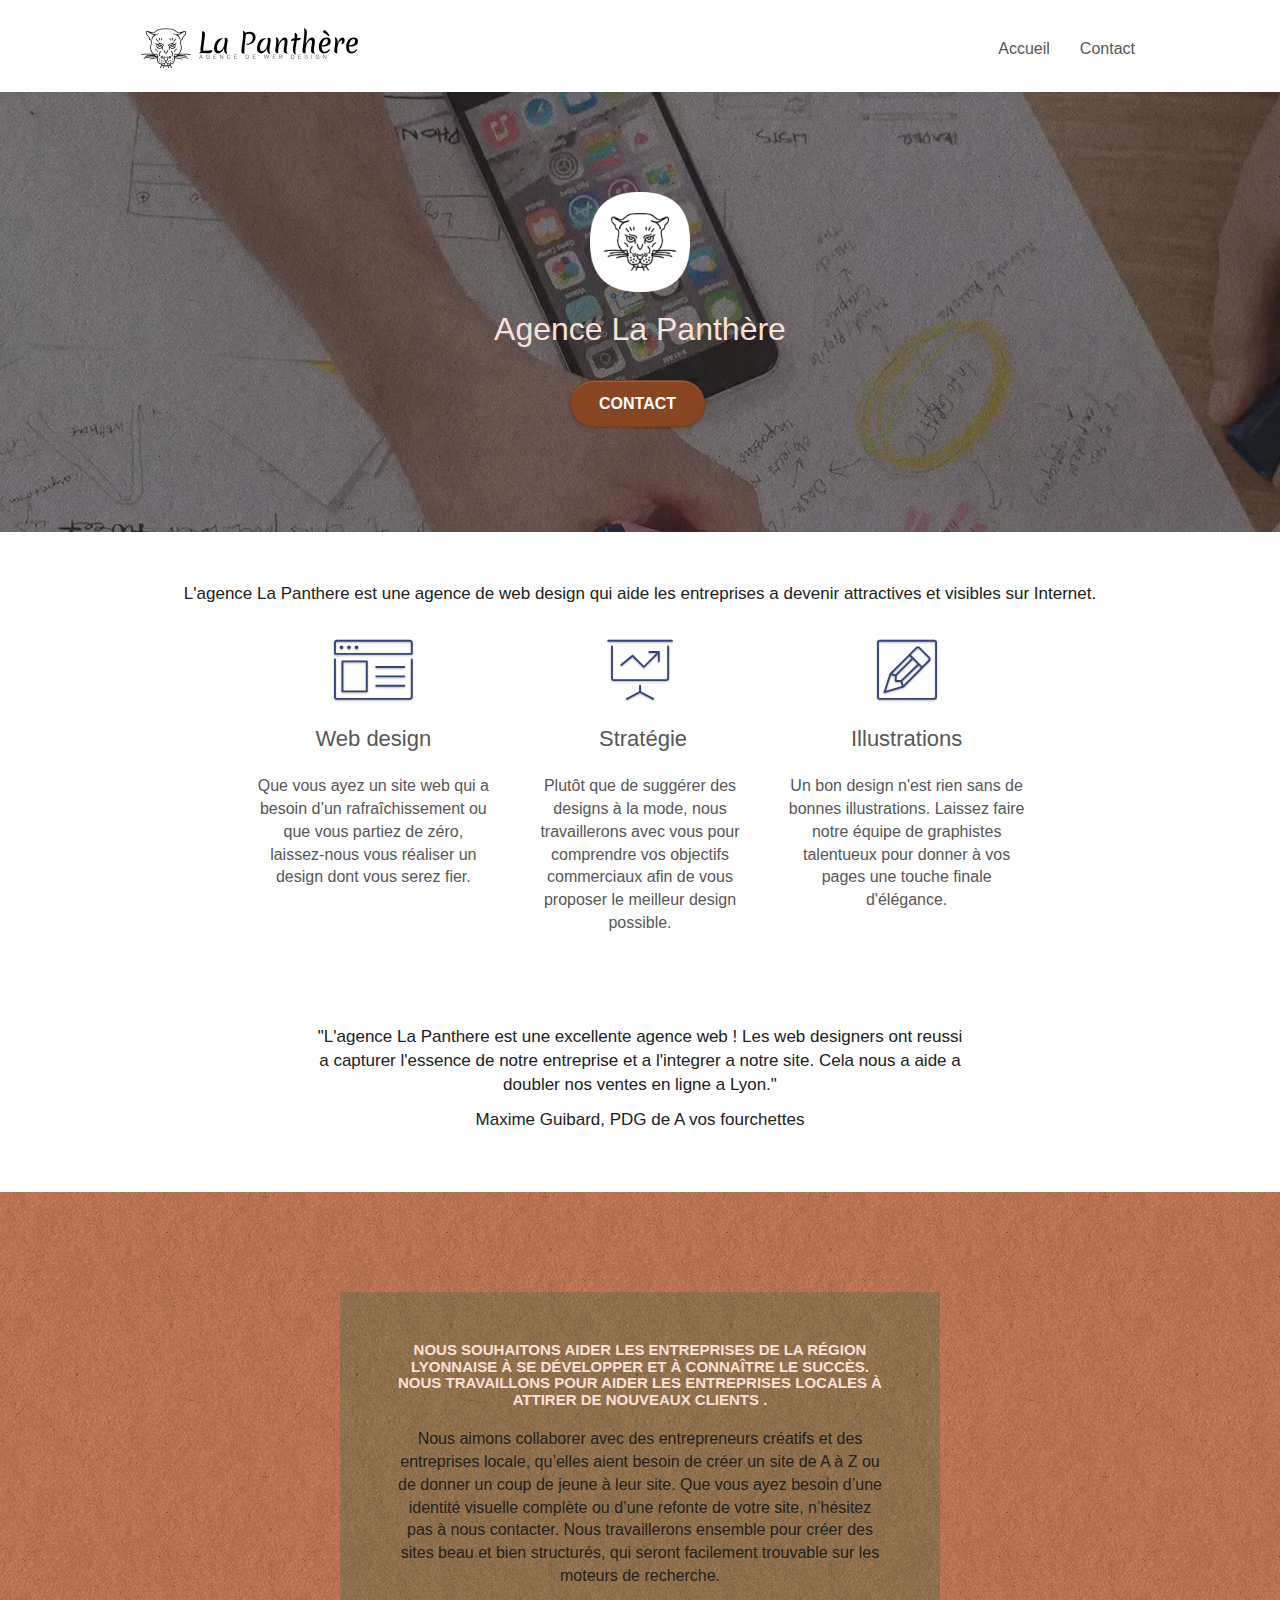
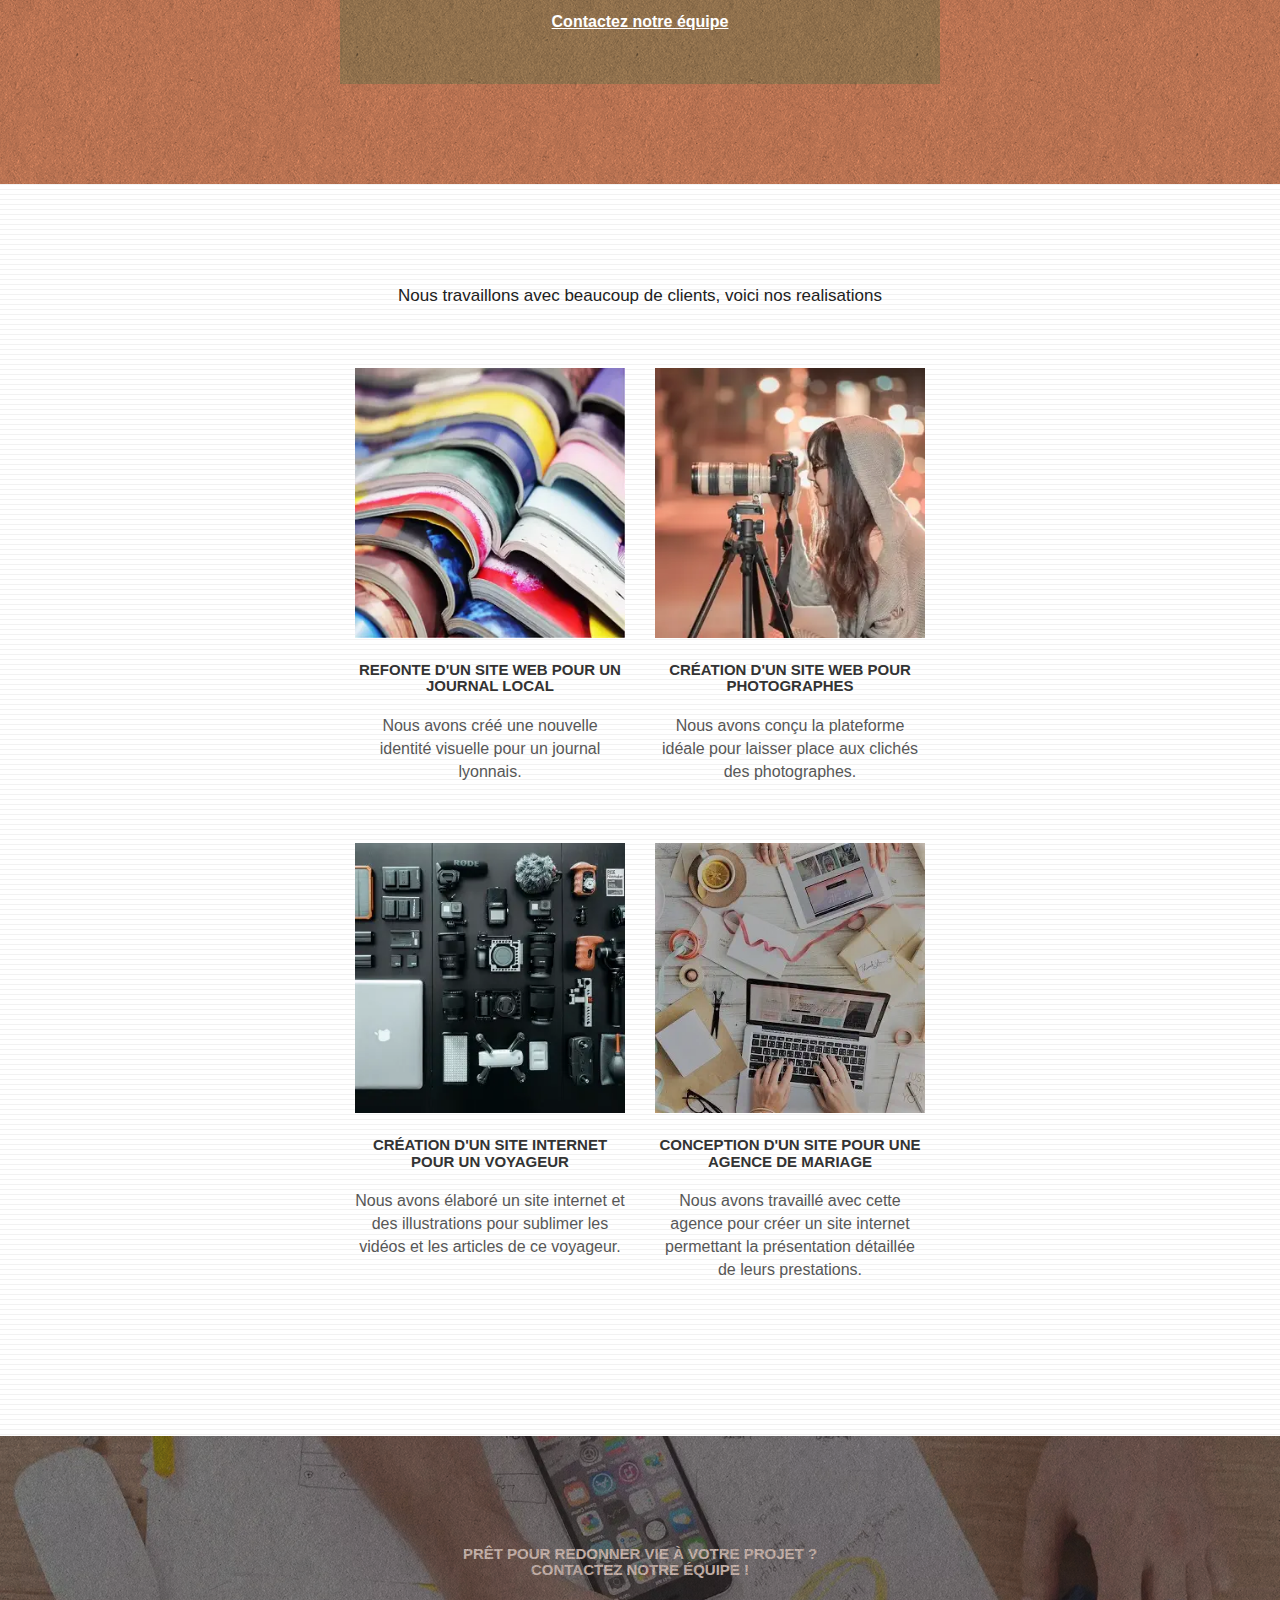
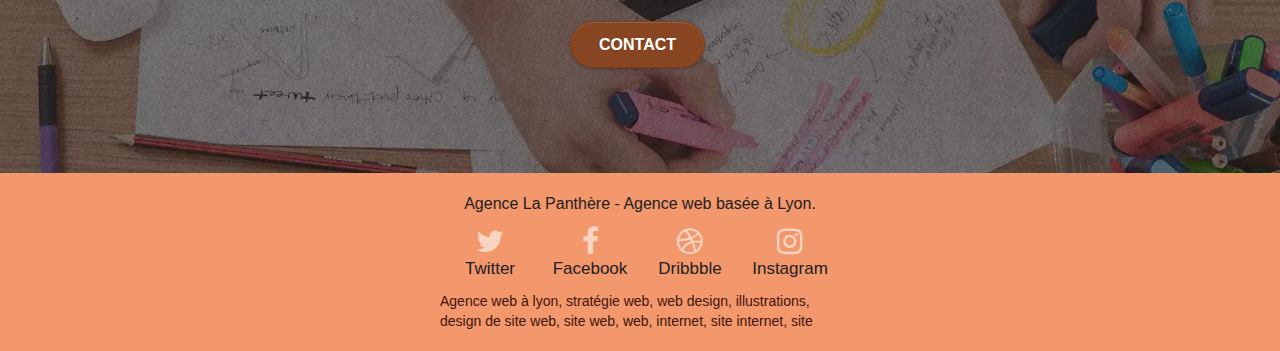
<file: index.html>
<!doctype html>
<html lang="fr">
<head>
    <meta charset="utf-8">
    <meta name="description" content="L'agence La Panthere est une agence de web design qui aide les entreprises a devenir attractives et visibles sur Internet.">
	<meta name="robots" content="INDEX, FOLLOW">
    <meta name="viewport" content="width=device-width, initial-scale=1.0, viewport-fit=cover">
    <link rel="shortcut icon" type="image/png" href="favicon.jpg">
    
	<link rel="stylesheet" type="text/css" href="./css/bootstrap.min.css">
	<link rel="stylesheet" type="text/css" href="style.min.css">
	<link rel="stylesheet" type="text/css" href="./css/font-awesome.min.css">
	<link rel="stylesheet" type="text/css" href="./css/et-line.min.css">
	
    
	<script src="./js/jquery-2.1.0.min.js"></script>
	<script src="./js/bootstrap.min.js"></script>
	<script src="./js/blocs.min.js"></script>
	<script src="./js/jquery.touchSwipe.min.js" defer></script>
	<script src="./js/gmaps.min.js"></script>

    <title>Agence la panthere - Design de site web a Lyon</title>

    
<!-- Analytics -->
 
<!-- Analytics END -->
    
</head>
<body>
<!-- Principal conteneur -->
<div class="page-container">
	<header>
		<!-- bloc-0 -->
		<div class="bloc bgc-white l-bloc " id="bloc-0">
			<div class="container bloc-sm">
				<nav class="navbar row">
					<div class="navbar-header">
						<a class="navbar-brand" href="index.html"><img src="img/agence-la-panthere-monochrome.svg" alt="lyon web design logo agence web meilleure agence" height="40"></a>
						<button id="nav-toggle" type="button" class="ui-navbar-toggle navbar-toggle" data-toggle="collapse" data-target=".navbar-1">
							<span class="sr-only">Toggle navigation</span><span class="icon-bar"></span><span class="icon-bar"></span><span class="icon-bar"></span>
						</button>
					</div>
					<div class="collapse navbar-collapse navbar-1 special-dropdown-nav">
						<ul class="site-navigation nav navbar-nav">
							<li>
								<a href="index.html">Accueil</a>
							</li>
							<li>
							</li>
							<li>
								<a href="page2.html">Contact</a>
							</li>
						</ul>
					</div>
				</nav>
			</div>
		</div>
		<!-- bloc-0 END -->
	</header>

	<main>
		<!-- bloc-1-presentation -->
		<div class="bloc bgc-dark-slate-blue bg-banniere d-bloc bg-t-edge bloc-bg-texture texture-paper b-parallax" id="bloc-1-hero">
			<div class="container bloc-lg">
				<div class="row tight-width-whitespace">
					<div class="col-sm-12">
						<img src="img/logo.webp" class="center-block image-resize-mode" width="100" height="100" alt="Agence La Panthère, agence web lyon, création logo lyon">
						<h1 class="text-center hero-bloc-text tc-white ">
							Agence La Panthère
						</h1>
						<div class="text-center">
							<a href="page2.html" class="btn btn-lg btn-clean btn-rd cta-hero btn-atomic-tangerine" id="cta-hero">Contact</a>
						</div>
					</div>
				</div>
			</div>
		</div>
		<!-- bloc-1-presentation END -->

		<!-- bloc-2-services -->
		<div class="bloc bgc-white l-bloc" id="bloc-2-services">
			<div class="container bloc-md">
				<div class="row">
					<div class="col-sm-12 text-center">
						<p class="txt">L'agence La Panthere est une agence de web design qui aide les entreprises a devenir attractives et visibles sur Internet.</p>
					</div>
				</div>
				<div class="row voffset-lg med-width-whitespace">
					<div class="col-sm-4">
						<div class="text-center">
							<span class="et-icon-browser sm-shadow icon-dark-slate-blue icons icon-lg"></span>
						</div>
						<h2 class="mg-md text-center">
							Web design
						</h2>
						<p class="text-center ">
							Que vous ayez un site web qui a besoin d&rsquo;un rafraîchissement ou que vous partiez de zéro, laissez-nous vous réaliser un design dont vous serez fier.
						</p>
					</div>
					<div class="col-sm-4">
						<div class="text-center">
							<span class="et-icon-presentation sm-shadow icon-dark-slate-blue icons icon-lg"></span>
						</div>
						<h2 class="mg-md text-center">
							&nbsp;Stratégie
						</h2>
						<p class="text-center ">
							Plutôt que de suggérer des designs à la mode, nous travaillerons avec vous pour comprendre vos objectifs commerciaux afin de vous proposer le meilleur design possible.<br>
						</p>
					</div>
					<div class="col-sm-4">
						<div class="text-center">
							<span class="et-icon-edit sm-shadow icon-dark-slate-blue icons icon-lg"></span>
						</div>
						<h2 class="mg-md text-center">
							Illustrations
						</h2>
						<p class="text-center ">
							Un bon design n'est rien sans de bonnes illustrations. Laissez faire notre équipe de graphistes talentueux pour donner à vos pages une touche finale d'élégance.
						</p>
					</div>
				</div>
				<div class="row voffset-lg voffset">
					<div class="col-xs-12 col-md-8 col-md-offset-2 text-center">
						<p class="txt">"L'agence La Panthere est une excellente agence web ! Les web designers ont reussi a capturer l'essence de notre entreprise et a l'integrer a notre site. Cela nous a aide a doubler nos ventes en ligne a Lyon."</p>
						<p class="txt">Maxime Guibard, PDG de A vos fourchettes</p>

					</div>
				</div>
			</div>
		</div>
		<!-- bloc-2-services END -->

		<!-- bloc-3-what-i-do -->
		<div class="bloc tc-white bgc-atomic-tangerine bg-presentation d-bloc bloc-bg-texture texture-paper b-parallax" id="bloc-3-what-i-do">
			<div class="container bloc-lg">
				<div class="row tight-width-whitespace black-background">
					<div class="col-sm-12">
						<h3 class="mg-md text-center tc-white">
							Nous souhaitons aider les entreprises de la région Lyonnaise à se développer et à connaître le succès. Nous travaillons pour aider les entreprises locales à attirer de nouveaux clients .<br>
						</h3>
						<p class="text-center white">
							Nous aimons collaborer avec des entrepreneurs créatifs et des entreprises locale, qu’elles aient besoin de créer un site de A à Z ou de donner un coup de jeune à leur site. Que vous ayez besoin d’une identité visuelle complète ou d’une refonte de votre site, n’hésitez pas à nous contacter. Nous travaillerons ensemble pour créer des sites beau et bien structurés, qui seront facilement trouvable sur les moteurs de recherche. <br><br><a class="ltc-white bold-link" href="page2.html">Contactez notre équipe</a><br>
						</p>
					</div>
				</div>
			</div>
		</div>
		<!-- bloc-3-what-i-do END -->

		<!-- bloc-4-portfolio -->
		<div class="bloc bgc-white bg-lines-h2-bg bg-repeat l-bloc" id="bloc-4-portfolio">
			<div class="container bloc-lg">
				<div class="row">
					<div class="col-sm-12 text-center">
						<p class="txt">Nous travaillons avec beaucoup de clients, voici nos realisations</p>
					</div>
				</div>
				<div class="row tight-width-whitespace portfolio-row">
					<div class="col-sm-6">
						<a href="#" data-lightbox="img/1.webp" data-gallery-id="gallery-1" data-caption="Refonte d'un site web pour un journal local" data-frame="snapshot-lb"><img src="img/1.webp" alt="lyon web design logo agence web meilleure agence et refonte site web journal" class="img-responsive portfolio-thumb" width="320" height="320"></a>
						<h3 class="mg-md text-center">
							Refonte d'un site web pour un journal local
						</h3>
						<p class="text-center">
							Nous avons créé une nouvelle identité visuelle pour un journal lyonnais.
						</p>
					</div>
					<div class="col-sm-6">
						<a href="#" data-lightbox="img/2.webp" data-gallery-id="gallery-1" data-caption="Création d'un site web pour photographes" data-frame="snapshot-lb"><img src="img/2.webp" class="img-responsive portfolio-thumb" alt="lyon web design logo agence web meilleure agence, Création d'un site web pour photographes" width="320" height="320"></a>
						<h3 class="mg-md text-center">
							Création d'un site web pour photographes
						</h3>
						<p class="text-center">
							Nous avons conçu la plateforme idéale pour laisser place aux clichés des photographes.
						</p>
					</div>
				</div>
				<div class="row tight-width-whitespace portfolio-row">
					<div class="col-sm-6">
						<a href="#" data-lightbox="img/3.webp" data-gallery-id="gallery-1" data-caption="Création d'un site internet pour un voyageur" data-frame="snapshot-lb"><img src="img/3.webp" class="img-responsive portfolio-thumb" alt="lyon web design logo agence web meilleure agence, Création d'un site web pour voyageur" width="320" height="320"></a>
						<h3 class="mg-md text-center">
							Création d'un site internet pour un voyageur
						</h3>
						<p class="text-center">
							Nous avons élaboré un site internet et des illustrations pour sublimer les vidéos et les articles de ce voyageur.
						</p>
					</div>
					<div class="col-sm-6">
						<a href="#" data-lightbox="img/4.webp" data-gallery-id="gallery-1" data-caption="Conception d'un site pour une agence de mariage" data-frame="snapshot-lb"><img src="img/4.webp" class="img-responsive portfolio-thumb" alt="lyon web design logo agence web meilleure agence, Création d'un site web pour agence de mariage" width="320" height="320"></a>
						<h3 class="mg-md text-center">
							Conception d'un site pour une agence de mariage
						</h3>
						<p class="text-center">
							Nous avons travaillé avec cette agence pour créer un site internet permettant la présentation détaillée de leurs prestations.
						</p>
					</div>
				</div>
			</div>
		</div>
		<!-- bloc-4-portfolio END -->

		<!-- bloc-5-cta -->
		<div class="bloc bgc-dark-slate-blue bg-banniere d-bloc bloc-bg-texture texture-paper" id="bloc-5-cta">
			<div class="container bloc-lg">
				<div class="row">
					<h3 class="mg-md text-center tc-white">
						Prêt pour redonner vie à votre projet ?<br>Contactez notre équipe !
					</h3>
					<div class="col-sm-12 text-center">
						<a href="page2.html" class="btn btn-atomic-tangerine btn-clean btn-rd btn-lg cta-hero">Contact</a>
					</div>
				</div>
			</div>
		</div>
		<!-- bloc-5-cta END -->
	</main>

	<footer>
		<!-- Footer - bloc-8 -->
		<div class="bloc bgc-atomic-tangerine d-bloc" id="bloc-8">
			<div class="container bloc-sm">
				<div class="row">
					<div class="col-sm-12">
						<p class="text-center white">
							Agence La Panthère - Agence web basée à Lyon.<br>
						</p>
						<div class="row row-no-gutters social">
							<div class="col-sm-3">
								<div class="text-center">
									<a class="social" href="#"><span class="fa fa-twitter icon-md"></span><p class="txt">Twitter</p></a>
								</div>
							</div>
							<div class="col-sm-3">
								<div class="text-center">
									<a class="social" href="#"><span class="fa fa-facebook icon-md"></span><p class="txt">Facebook</p></a>
								</div>
							</div>
							<div class="col-sm-3">
								<div class="text-center">
									<a class="social" href="#"><span class="fa fa-dribbble icon-md"></span><p class="txt">Dribbble</p></a>
								</div>
							</div>
							<div class="col-sm-3">
								<div class="text-center">
									<a class="social" href="#"><span class="fa fa-instagram icon-md"></span><p class="txt">Instagram</p></a>
								</div>
							</div>
							<div class="keywords" style="color:#41140B;">Agence web à lyon, stratégie web, web design, illustrations, design de site web, site web, web, internet, site internet, site</div>
						</div>
					</div>
				</div>
			</div>
		</div>
		<!-- Footer - bloc-8 END -->
	</footer>
</div>
<!-- Principal conteneur END -->
    

</body>
</html>
</file>
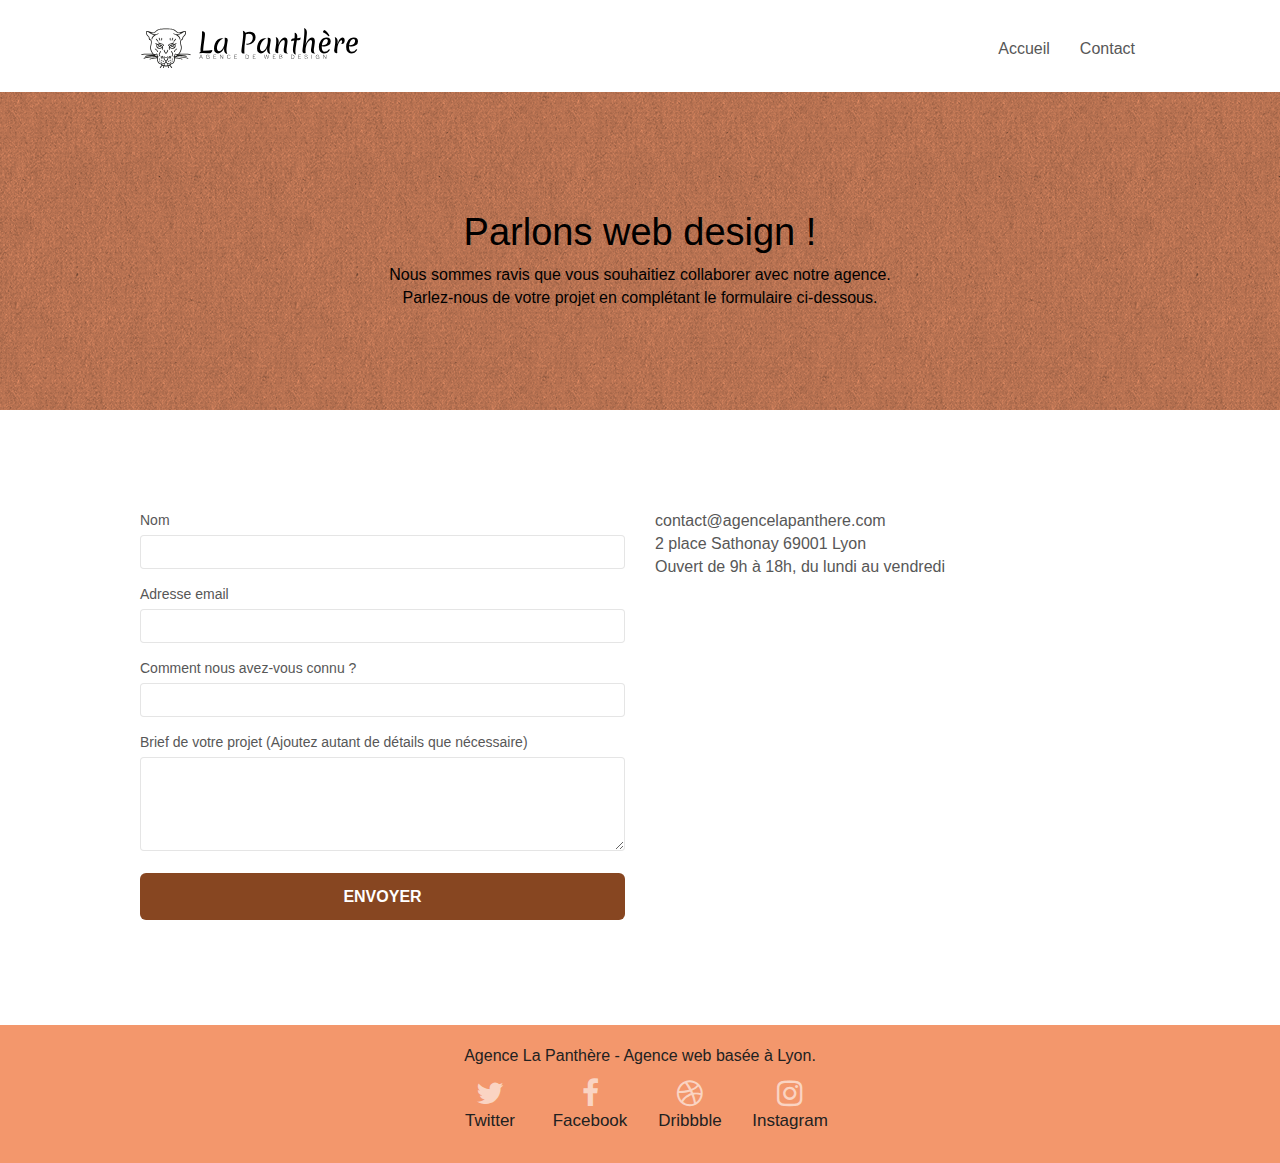
<file: page2.html>
<!doctype html>
<html lang="fr">
<head>
    <meta charset="utf-8">
    <meta name="description" content="L'agence La Panthere est une agence de web design qui aide les entreprises a devenir attractives et visibles sur Internet.">
    <meta name="viewport" content="width=device-width, initial-scale=1.0, viewport-fit=cover">
    <link rel="shortcut icon" type="image/png" href="favicon.jpg">
    
	<link rel="stylesheet" type="text/css" href="./css/bootstrap.min.css">
	<link rel="stylesheet" type="text/css" href="style.min.css">
	<link rel="stylesheet" type="text/css" href="./css/font-awesome.min.css">
	<link rel="stylesheet" type="text/css" href="./css/et-line.min.css">
	
	
	<script src="./js/jquery-2.1.0.min.js"></script>
	<script src="./js/bootstrap.min.js"></script>
	<script src="./js/blocs.min.js"></script>
	<script src="./js/jquery.touchSwipe.min.js" defer></script>
	<script src="./js/gmaps.min.js"></script>

    <title>page2</title>

    
<!-- Analytics -->
 
<!-- Analytics END -->
    
</head>
<body>
<!-- Principal conteneur -->
<div class="page-container">
    <header>
		<!-- bloc-0 -->
		<div class="bloc bgc-white l-bloc " id="bloc-0">
			<div class="container bloc-sm">
				<nav class="navbar row">
					<div class="navbar-header">
						<a class="navbar-brand" href="index.html"><img src="img/agence-la-panthere-monochrome.svg" alt="atlanta web design logo" height="40"></a>
						<button id="nav-toggle" type="button" class="ui-navbar-toggle navbar-toggle" data-toggle="collapse" data-target=".navbar-1">
							<span class="sr-only">Toggle navigation</span><span class="icon-bar"></span><span class="icon-bar"></span><span class="icon-bar"></span>
						</button>
					</div>
					<div class="collapse navbar-collapse navbar-1 special-dropdown-nav">
						<ul class="site-navigation nav navbar-nav">
							<li>
								<a href="index.html">Accueil</a>
							</li>
							<li>
							</li>
							<li>
								<a href="page2.html">Contact</a>
							</li>
						</ul>
					</div>
				</nav>
			</div>
		</div>
		<!-- bloc-0 END -->
	</header>

	<main>
		<!-- bloc-6 -->
		<div class="bloc bg-dots-bg bg-repeat bgc-atomic-tangerine d-bloc bloc-bg-texture texture-paper" id="bloc-6">
			<div class="container bloc-lg">
				<div class="row">
					<div class="col-sm-12">
						<h1 class="text-center hero-bloc-text tc-black">
							Parlons web design !
						</h1>
						<p class="text-center mg-lg tc-black tight-width-whitespace">
							Nous sommes ravis que vous souhaitiez collaborer avec notre agence.<br>
							Parlez-nous de votre projet en complétant le formulaire ci-dessous.
						</p>
					</div>
				</div>
			</div>
		</div>
		<!-- bloc-6 END -->

		<!-- bloc-7 -->
		<div class="bloc bgc-white l-bloc" id="bloc-7">
			<div class="container bloc-lg">
				<div class="row">
					<div class="col-sm-6">
						<form id="form_1">
							<div class="form-group">
								<label for="name">
									Nom
								</label>
								<input id="name" class="form-control" required>
							</div>
							<div class="form-group">
								<label for="email">
									Adresse email
								</label>
								<input id="email" class="form-control" type="email" required>
							</div>
							<div class="form-group">
								<label for="input_504">
									Comment nous avez-vous connu ?
								</label>
								<input class="form-control" type="email" required id="input_504">
							</div>
							<div class="form-group">
								<label for="message">
									Brief de votre projet (Ajoutez autant de détails que nécessaire)<br>
								</label><textarea id="message" class="form-control" rows="4" cols="50" required></textarea>
							</div> 
							<button class="bloc-button btn btn-lg btn-block cta-hero btn-atomic-tangerine" type="submit">
								Envoyer
							</button>
						</form>
					</div>
					<div class="col-sm-6">
						<p>
							contact@agencelapanthere.com<br>2 place Sathonay 69001 Lyon<br>Ouvert de 9h à 18h, du lundi au vendredi<br>
						</p>
					</div>
				</div>
			</div>
		</div>
		<!-- bloc-7 END -->

		<!-- ScrollToTop Button -->
		<a class="bloc-button btn btn-d scrollToTop" onclick="scrollToTarget('1')"><span class="fa fa-chevron-up"></span></a>
		<!-- ScrollToTop Button END-->
	</main>

	<footer>
		<!-- Footer - bloc-8 -->
		<div class="bloc bgc-atomic-tangerine d-bloc" id="bloc-8">
			<div class="container bloc-sm">
				<div class="row">
					<div class="col-sm-12">
						<p class="text-center white">
							Agence La Panthère - Agence web basée à Lyon.<br>
						</p>
						<div class="row row-no-gutters social">
							<div class="col-sm-3">
								<div class="text-center">
									<a class="social" href="#"><span class="fa fa-twitter icon-md"></span><p class="txt">Twitter</p></a>
								</div>
							</div>
							<div class="col-sm-3">
								<div class="text-center">
									<a class="social" href="#"><span class="fa fa-facebook icon-md"></span><p class="txt">Facebook</p></a>
								</div>
							</div>
							<div class="col-sm-3">
								<div class="text-center">
									<a class="social" href="#"><span class="fa fa-dribbble icon-md"></span><p class="txt">Dribbble</p></a>
								</div>
							</div>
							<div class="col-sm-3">
								<div class="text-center">
									<a class="social" href="#"><span class="fa fa-instagram icon-md"></span><p class="txt">Instagram</p></a>
								</div>
							</div>
						</div>
					</div>
				</div>
			</div>
		</div>
		<!-- Footer - bloc-8 END -->
	</footer>
</div>
<!-- Principal conteneur END -->
    

</body>
</html>
</file>
<file: style.min.css>
body{margin:0;padding:0;background:#fff;overflow-x:hidden;-webkit-font-smoothing:antialiased;-moz-osx-font-smoothing:grayscale}a,button{transition:all .3s ease-in-out;outline:0!important}.txt{font-size:17px}a:hover{text-decoration:none;cursor:pointer}#page-loading-blocs-notifaction{position:fixed;top:0;bottom:0;width:100%;z-index:100000;background:#fff url(img/pageload-spinner.gif) no-repeat center center}.bloc{width:100%;clear:both;background:50% 50% no-repeat;padding:0 50px;-webkit-background-size:cover;-moz-background-size:cover;-o-background-size:cover;background-size:cover;position:relative}.bloc .container{padding-left:0;padding-right:0}.bloc-lg{padding:100px 50px}.bloc-md{padding:50px}.bloc-sm{padding:20px 50px}.bg-b-edge,.bg-bl-edge,.bg-br-edge,.bg-center,.bg-l-edge,.bg-r-edge,.bg-repeat,.bg-t-edge,.bg-tl-edge,.bg-tr-edge{-webkit-background-size:auto!important;-moz-background-size:auto!important;-o-background-size:auto!important;background-size:auto!important}.bg-repeat{background:repeat}.bg-t-edge{background:top no-repeat}.bloc-bg-texture::before{content:"";background-size:2px 2px;position:absolute;top:0;bottom:0;left:0;right:0}.texture-paper::before{background:url(img/texture-paper.webp);background-size:280px 280px}.b-parallax{background-attachment:fixed}.d-bloc{color:rgba(255,255,255,.7)}.d-bloc button:hover{color:rgba(255,255,255,.9)}.d-bloc .icon-round,.d-bloc .icon-rounded,.d-bloc .icon-semi-rounded-a,.d-bloc .icon-semi-rounded-b,.d-bloc .icon-square{border-color:rgba(255,255,255,.9)}.d-bloc .divider-h span{border-color:rgba(255,255,255,.2)}.d-bloc .a-btn,.d-bloc .navbar a,.d-bloc .navbar-brand,.d-bloc a .icon-lg,.d-bloc a .icon-md,.d-bloc a .icon-sm,.d-bloc a .icon-xl,.d-bloc h1 a,.d-bloc h2 a,.d-bloc h3 a,.d-bloc h4 a,.d-bloc h5 a,.d-bloc h6 a,.d-bloc p a{color:rgba(255,255,255,.6)}.d-bloc .a-btn:hover,.d-bloc .navbar a:hover,.d-bloc .navbar-brand:hover,.d-bloc a:hover .icon-lg,.d-bloc a:hover .icon-md,.d-bloc a:hover .icon-sm,.d-bloc a:hover .icon-xl,.d-bloc h1 a:hover,.d-bloc h2 a:hover,.d-bloc h3 a:hover,.d-bloc h4 a:hover,.d-bloc h5 a:hover,.d-bloc h6 a:hover,.d-bloc p a:hover{color:rgba(255,255,255,1)}.d-bloc .navbar-toggle .icon-bar{background:rgba(255,255,255,1)}.d-bloc .btn-wire,.d-bloc .btn-wire:hover{color:rgba(255,255,255,1);border-color:rgba(255,255,255,1)}.d-bloc .panel{color:rgba(0,0,0,.5)}.d-bloc .panel button:hover{color:rgba(0,0,0,.7)}.d-bloc .panel icon{border-color:rgba(0,0,0,.7)}.d-bloc .panel .divider-h span{border-color:rgba(0,0,0,.1)}.d-bloc .panel .a-btn{color:rgba(0,0,0,.6)}.d-bloc .panel .a-btn:hover{color:rgba(0,0,0,1)}.d-bloc .panel .btn-wire,.d-bloc .panel .btn-wire:hover{color:rgba(0,0,0,.7);border-color:rgba(0,0,0,.3)}.d-bloc .panel,.l-bloc{color:rgba(0,0,0,.5)}.d-bloc .panel button:hover,.l-bloc button:hover{color:rgba(0,0,0,.7)}.l-bloc .icon-round,.l-bloc .icon-rounded,.l-bloc .icon-semi-rounded-a,.l-bloc .icon-semi-rounded-b,.l-bloc .icon-square{border-color:rgba(0,0,0,.7)}.d-bloc .panel .divider-h span,.l-bloc .divider-h span{border-color:rgba(0,0,0,.1)}.d-bloc .panel .a-btn,.l-bloc .a-btn,.l-bloc .navbar a,.l-bloc .navbar-brand,.l-bloc a .icon-lg,.l-bloc a .icon-md,.l-bloc a .icon-sm,.l-bloc a .icon-xl,.l-bloc h1 a,.l-bloc h2 a,.l-bloc h3 a,.l-bloc h4 a,.l-bloc h5 a,.l-bloc h6 a,.l-bloc p a{color:rgba(0,0,0,.6)}.d-bloc .panel .a-btn:hover,.l-bloc .a-btn:hover,.l-bloc .navbar a:hover,.l-bloc .navbar-brand:hover,.l-bloc a:hover .icon-lg,.l-bloc a:hover .icon-md,.l-bloc a:hover .icon-sm,.l-bloc a:hover .icon-xl,.l-bloc h1 a:hover,.l-bloc h2 a:hover,.l-bloc h3 a:hover,.l-bloc h4 a:hover,.l-bloc h5 a:hover,.l-bloc h6 a:hover,.l-bloc p a:hover{color:rgba(0,0,0,1)}.l-bloc .navbar-toggle .icon-bar{color:rgba(0,0,0,.6)}.d-bloc .panel .btn-wire,.d-bloc .panel .btn-wire:hover,.l-bloc .btn-wire,.l-bloc .btn-wire:hover{color:rgba(0,0,0,.7);border-color:rgba(0,0,0,.3)}.voffset{margin-top:30px}.voffset-lg{margin-top:80px}.row-no-gutters{margin-right:0;margin-left:0}.row.row-no-gutters>[class*=" col-"],.row.row-no-gutters>[class^=col-]{padding-right:0;padding-left:0}#bloc-1-hero h1{font-size:32px}.navbar{margin-bottom:0;z-index:1}.navbar-brand{height:auto;padding:3px 15px;font-size:25px;font-weight:400;font-weight:600;line-height:44px}.navbar-brand img{max-height:200px;margin:0 5px 0 0;display:inline}.navbar-brand img[src$=svg]{min-width:100px}.nav-center .navbar-brand img{margin:0}.navbar .nav{padding-top:2px;margin-right:-16px;float:right;z-index:1}.nav>li{float:left;margin-top:4px;font-size:16px}.navbar-nav .open .dropdown-menu>li>a{text-align:inherit}.nav>li a:focus,.nav>li a:hover{background:0 0}.navbar-toggle{margin:10px 10px 0 0;border:0}.navbar-toggle:hover{background:0 0!important}.navbar-toggle .icon-bar{background-color:rgba(0,0,0,.5);width:26px}.nav-invert .navbar .nav{float:left}.nav-invert .navbar-brand,.nav-invert .navbar-header{float:right;position:relative;z-index:2}@media (min-width:768px){.site-navigation{position:absolute;top:50%;right:20px;transform:translate(0,-50%);-webkit-transform:translateY(-50%)}.nav>li .dropdown-menu a,.nav>li .dropdown-menu a:hover{color:#484848}.nav-invert .site-navigation{left:0;right:0}.nav-center{text-align:center}.nav-center .navbar-header{width:100%}.nav-center .nav>li,.nav-center .navbar-brand,.nav-center .navbar-header{float:none;display:inline-block}.nav-center .site-navigation{position:relative;width:100%;right:0;margin-right:0;margin-top:20px}.nav-center.mini-nav .navbar-toggle{float:none;margin:10px auto 0}}.nav>li>.dropdown a{background:0 0!important;display:block;padding:14px 15px}nav .caret{margin:0 5px}.dropdown-menu .dropdown-menu{top:-8px;left:100%}.dropdown-menu .dropmenu-flow-right{top:100%;left:0;margin-left:-1px;border-top-left-radius:0;border-top-right-radius:0}.dropdown-menu .dropdown span{border:4px solid #000;border-top-color:transparent;border-right-color:transparent;border-bottom-color:transparent;margin:6px -5px 0 0!important;float:right}.mg-md{margin-top:10px;margin-bottom:20px}.mg-lg{margin-top:10px;margin-bottom:40px}.btn{margin:0 5px 5px 0}.btn.pull-right{margin:0 0 5px 5px}.btn-d,.btn-d:focus,.btn-d:hover{color:#fff;background:rgba(0,0,0,.3)}button{outline:0!important}.btn-rd{border-radius:40px}.btn-clean{border:1px solid rgba(0,0,0,.08);border-bottom-color:rgba(0,0,0,.1);text-shadow:0 1px 0 rgba(0,0,1,.1);box-shadow:0 1px 3px rgba(0,0,1,.25),inset 0 1px 0 0 rgba(255,255,255,.15)}.icon-md{font-size:30px!important}.txt{color:#212121!important}.icon-lg{font-size:60px!important}.sm-shadow{text-shadow:0 1px 2px rgba(0,0,0,.3)}.panel-sq,.panel-sq .panel-footer,.panel-sq .panel-heading{border-radius:0}.panel-rd{border-radius:30px}.panel-rd .panel-heading{border-radius:29px 29px 0 0}.panel-rd .panel-footer{border-radius:0 0 29px 29px}.form-control{border-color:rgba(0,0,0,.1);box-shadow:none}.scrollToTop{width:40px;height:40px;position:fixed;bottom:20px;right:20px;opacity:0;z-index:500;transition:all .3s ease-in-out}.scrollToTop span{margin-top:6px}.showScrollTop{font-size:14px;opacity:1}a[data-lightbox]{position:relative;display:block;text-align:center}a[data-lightbox]:hover::before{content:"+";font-family:HelveticaNeue-Light,"Helvetica Neue Light","Helvetica Neue",Helvetica,Arial;font-size:32px;width:50px;height:50px;margin-left:-25px;border-radius:50%;background:rgba(0,0,0,.6);color:#fff;font-weight:100;z-index:1;position:absolute;top:50%;transform:translateY(-50%);-webkit-transform:translateY(-50%)}a[data-lightbox]:hover img{opacity:.6;-webkit-animation-fill-mode:none;animation-fill-mode:none}#lightbox-modal{display:flex;align-items:center}#lightbox-modal .modal-dialog{width:90%;max-width:900px;margin:0 auto 0}#lightbox-modal .modal-dialog img{max-height:90vh;margin:0 auto}.lightbox-caption{padding:20px;color:#fff;background:rgba(0,0,0,.5);position:absolute;left:15px;right:15px;bottom:5px}.close-lightbox{color:#fff;font-size:30px;position:absolute;top:20px;right:20px;z-index:20;background:rgba(0,0,0,.5);border:none;line-height:30px;padding:0 9px 5px;opacity:.3}.close-lightbox:hover,.next-lightbox:hover,.prev-lightbox:hover{opacity:1;color:#fff}.next-lightbox,.prev-lightbox{font-size:20px;color:rgba(255,255,255,.9);background:rgba(0,0,0,.5);transition:all .2s ease-in-out;position:absolute;top:45%;z-index:1;opacity:.4}.next-lightbox{padding:6px 8px 1px 13px;right:25px}.prev-lightbox{padding:6px 13px 1px 10px;left:25px}.snapshot-lb .modal-body{padding-bottom:45px}.snapshot-lb .lightbox-caption{padding:0;color:rgba(0,0,0,.5);background:0 0}.btn,a,h1,h2,h3,h4,h5,h6,label,p{font-family:helvetica;font-weight:400;color:#575757!important}.container{max-width:1000px}.hero-bloc-text{font-size:38px}.hero-bloc-text-sub{font-size:36px}.statement-bloc-text{line-height:26px;font-style:italic;font-size:20px;text-align:center;font-weight:lighter;max-width:520px;margin:auto auto auto auto}p{font-size:16px}.tight-width-whitespace{max-width:600px;margin:auto auto auto auto}.h1{font-size:20px;font-family:"Open Sans"}.cta-hero{margin-top:22px;color:#fff!important;text-transform:uppercase;padding:12px 28px 12px 28px;font-size:16px;font-weight:700}.social{max-width:400px;margin:auto auto auto auto}h2{font-size:22px;line-height:1.4em}h3{font-size:15px;text-transform:uppercase;font-weight:700;color:#333!important}.med-width-whitespace{max-width:800px;margin:auto auto auto auto;box-shadow:0 0 0 #000}h1{color:#333!important}h4{color:#333!important}.icons{margin-bottom:14px;margin-top:24px}.white{color:#212121!important}.portfolio-thumb{margin-bottom:24px;width:100%}.portfolio-row{margin-bottom:44px;margin-top:50px}.avatar{box-shadow:0 4px 9px rgba(0,0,0,.3)}.black-background{background-color:rgba(165,147,99,.7);padding:40px 40px 40px 40px}.bold-link{font-weight:900;text-decoration:underline!important}.bgc-white{background-color:#fff}.bgc-dark-slate-blue{background-color:#364577}.bgc-atomic-tangerine{background-color:#f3976c}.tc-white{color:#f9e0d7!important}.tc-black{color:#000!important}.btn-atomic-tangerine{background:#874621;color:#fff!important}.btn-atomic-tangerine:hover{background:#c27956!important;color:#fff!important}.ltc-white{color:#fff!important}.ltc-white:hover{color:#ccc!important}.ltc-atomic-tangerine{color:#f3976c!important}.ltc-atomic-tangerine:hover{color:#c27956!important}.icon-dark-slate-blue{color:#364577!important;border-color:#364577!important}.bg-dots-bg{background-image:url(img/dots-bg.webp)}.bg-lines-h2-bg{background-image:url(img/lines-h2-bg.webp)}.bg-banniere{background-image:url(img/agence-la-panthere.webp)}.bg-presentation{background-image:url(img/image-de-presentation.webp)}@media (max-width:1024px){.bloc{padding-left:20px;padding-right:20px}.bloc-tile-2.full-width-bloc .container,.bloc-tile-3.full-width-bloc .container,.bloc-tile-4.full-width-bloc .container,.bloc.full-width-bloc{padding-left:0;padding-right:0}}@media (max-width:992px) and (min-width:768px){.navbar .nav{max-width:80%}.nav-center.navbar .nav{max-width:100%}}@media only screen and (min-width:768px) and (max-width:1024px) and (orientation:landscape){.b-parallax{background-attachment:scroll}}@media only screen and (min-width:1024px) and (max-width:1366px) and (-webkit-min-device-pixel-ratio:1.5){.b-parallax{background-attachment:scroll}}@media (max-width:991px){.container{width:100%}.b-parallax{background-attachment:scroll}#hero-bloc,.page-container{overflow-x:hidden;position:relative}.bloc-group,.bloc-group .bloc{display:block;width:100%}.bloc-fill-screen .fill-bloc-bottom-edge,.bloc-fill-screen .fill-bloc-top-edge{padding:0 20px}}@media (max-width:767px){.page-container{overflow-x:hidden;position:relative}#disqus_thread,h1,h2,h3,h4,h5,h6,p{padding-left:10px!important;padding-right:10px!important}.b-parallax{background-attachment:scroll}.navbar .nav{padding-top:0;border-top:1px solid rgba(0,0,0,.2);float:none!important}.navbar.row{margin-left:0;margin-right:0}.site-navigation{position:inherit;transform:none;-webkit-transform:none;-ms-transform:none}.nav>li{margin-top:0;border-bottom:1px solid rgba(0,0,0,.1);background:rgba(0,0,0,.05);text-align:left;padding-left:15px;width:100%}.nav>li:hover{background:rgba(0,0,0,.08)}.dropdown .dropdown a .caret{float:none;margin:5px 0 0 10px!important;border:4px solid #000;border-bottom-color:transparent;border-right-color:transparent;border-left-color:transparent}#hero-bloc .navbar .nav{background:rgba(0,0,0,.8)}#hero-bloc .navbar .nav a{color:rgba(255,255,255,.6)}.hero{padding:50px 0}.hero-nav{left:-1px;right:-1px}.navbar-collapse{padding:0;overflow-x:hidden;-webkit-box-shadow:none;box-shadow:none}.navbar-brand img{max-height:40px;width:auto}.nav-invert .navbar-header{float:none;width:100%}.nav-invert .navbar-toggle{float:left;margin-left:10px}.bloc{padding-left:0;padding-right:0}.bloc-lg,.bloc-xl,.bloc-xxl{padding:40px 0}.bloc-md,.bloc-sm{padding-left:0;padding-right:0}.bloc-fill-screen .fill-bloc-bottom-edge,.bloc-fill-screen .fill-bloc-top-edge,.bloc-tile-2 .container,.bloc-tile-3 .container,.bloc-tile-4 .container{padding-left:0;padding-right:0}.a-block{padding:0 10px}.btn-dwn{display:none}.voffset{margin-top:5px}.voffset-md{margin-top:20px}.voffset-lg{margin-top:30px}form{padding:5px}.close-lightbox{display:inline-block}.blocsapp-device-iphone5{background-size:216px 425px;padding-top:60px;width:216px;height:425px}.blocsapp-device-iphone5 img{width:180px;height:320px}}@media (max-width:400px){.bloc{padding-left:0;padding-right:0}}@media (max-width:767px){.bloc-mob-center-text{text-align:center}}
</file>
